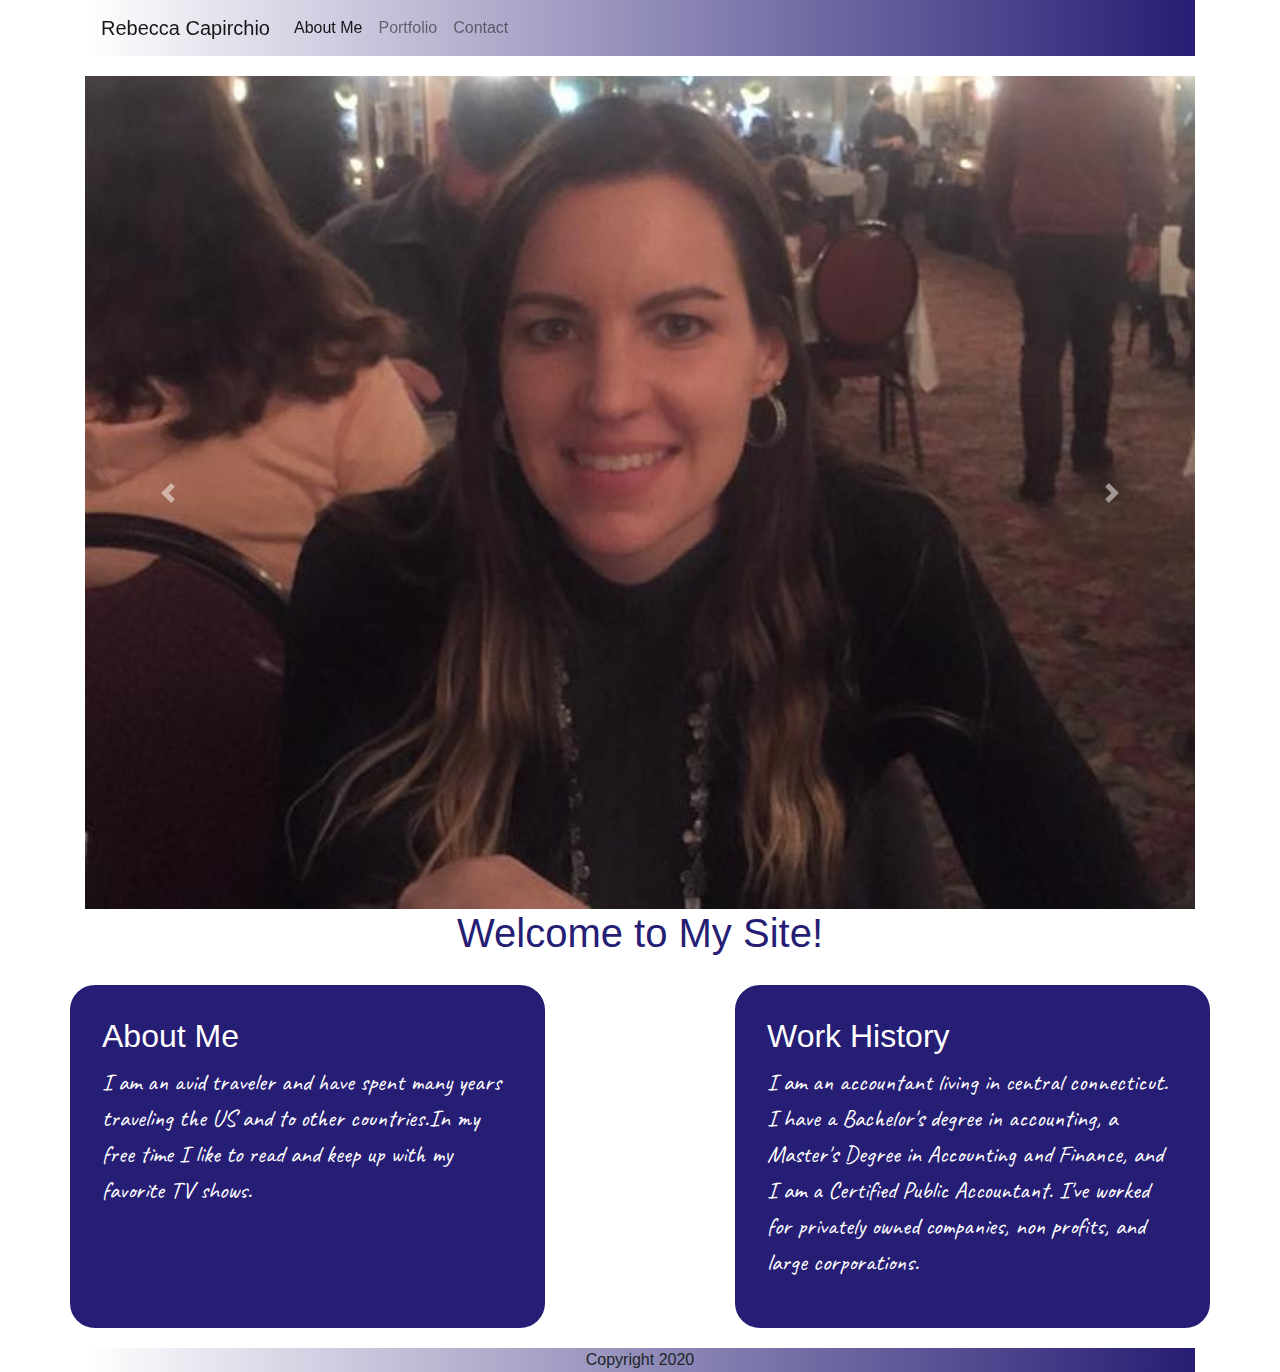
<file: index.html>
<!DOCTYPE html>
<html lang="en-us">

<head>
    <meta charset="UTF-8"/>
    <title>Rebecca Capirchio</title>
    <link rel="stylesheet" href="https://stackpath.bootstrapcdn.com/bootstrap/4.4.1/css/bootstrap.min.css" integrity="sha384-Vkoo8x4CGsO3+Hhxv8T/Q5PaXtkKtu6ug5TOeNV6gBiFeWPGFN9MuhOf23Q9Ifjh" crossorigin="anonymous">
    <link rel="stylesheet" href="style.css">
    <script src="https://code.jquery.com/jquery-3.4.1.slim.min.js" integrity="sha384-J6qa4849blE2+poT4WnyKhv5vZF5SrPo0iEjwBvKU7imGFAV0wwj1yYfoRSJoZ+n" crossorigin="anonymous"></script>
    <script src="https://cdn.jsdelivr.net/npm/popper.js@1.16.0/dist/umd/popper.min.js" integrity="sha384-Q6E9RHvbIyZFJoft+2mJbHaEWldlvI9IOYy5n3zV9zzTtmI3UksdQRVvoxMfooAo" crossorigin="anonymous"></script>
    <script src="https://stackpath.bootstrapcdn.com/bootstrap/4.4.1/js/bootstrap.min.js" integrity="sha384-wfSDF2E50Y2D1uUdj0O3uMBJnjuUD4Ih7YwaYd1iqfktj0Uod8GCExl3Og8ifwB6" crossorigin="anonymous"></script>
    <link href="https://fonts.googleapis.com/css2?family=Caveat&display=swap" rel="stylesheet">
</head>

<body>
    <div class="container">
        <!---Top Navigation Bar-->
        <nav class="navbar navbar-expand-lg navbar-light sticky-top margin" ID="grad">
            <a class="navbar-brand" href="index.html">Rebecca Capirchio</a>
            <button class="navbar-toggler" type="button" data-toggle="collapse" data-target="#navbarNav" aria-controls="navbarNav" aria-expanded="false" aria-label="Toggle navigation">
              <span class="navbar-toggler-icon"></span>
            </button>
            <div class="collapse navbar-collapse" id="navbarNav">
              <ul class="navbar-nav">
                <li class="nav-item active">
                  <a class="nav-link" href="#aboutme">About Me <span class="sr-only">(current)</span></a>
                </li>
                <li class="nav-item">
                  <a class="nav-link" href="portfolio.html">Portfolio</a>
                </li>
                <li class="nav-item">
                  <a class="nav-link" href="contact.html">Contact</a>
                </li>
                </ul>
            </div>
          </nav>
          <!--Picture Slide Show-->
          <div id="carouselExampleControls" class="carousel slide" data-ride="carousel">
            <div class="carousel-inner">
              <div class="carousel-item active">
                <img src="New Orleans.jpg" class="d-block w-100" alt="Picture 1">
              </div>
              <div class="carousel-item">
                <img src="DC.jpg" class="d-block w-100" alt="Picture 2">
              </div>
              <div class="carousel-item">
                <img src="montana.jpg" class="d-block w-100" alt="Picture 3">
              </div>
              <div class="carousel-item">
                <img src="NH.jpg" class="d-block w-100" alt="Picture 4">
              </div>
            </div>
            <a class="carousel-control-prev" href="#carouselExampleControls" role="button" data-slide="prev">
              <span class="carousel-control-prev-icon" aria-hidden="true"></span>
              <span class="sr-only">Previous</span>
            </a>
            <a class="carousel-control-next" href="#carouselExampleControls" role="button" data-slide="next">
              <span class="carousel-control-next-icon" aria-hidden="true"></span>
              <span class="sr-only">Next</span>
            </a>
          </div>
          <!--row under pictures-->
          <div class="row"></div>
          <h1>Welcome to My Site!</h1>
          <div class="row">

            <!-- columns -->
                      <div class="col-md-5 sections2" id="aboutme">
                        <h2>About Me</h2>
                        <p>I am an avid traveler and have spent many years traveling the US and to other countries.In my free time I like to read and keep up with my favorite TV shows.</p>
                     </div>
                     <div class="col-md-2"></div>
                     <div class="col-md-5 sections2">
                        <h2>Work History</h2>
                        <p>I am an accountant living in central connecticut. I have a Bachelor's degree in accounting, a Master's Degree in Accounting and Finance, and I am a Certified Public Accountant. I've worked for privately owned companies, non profits, and large corporations.</p>
                     </div>
         </div>
         <footer ID="grad">Copyright 2020</footer>
    </div>







</body>

</html>
</file>
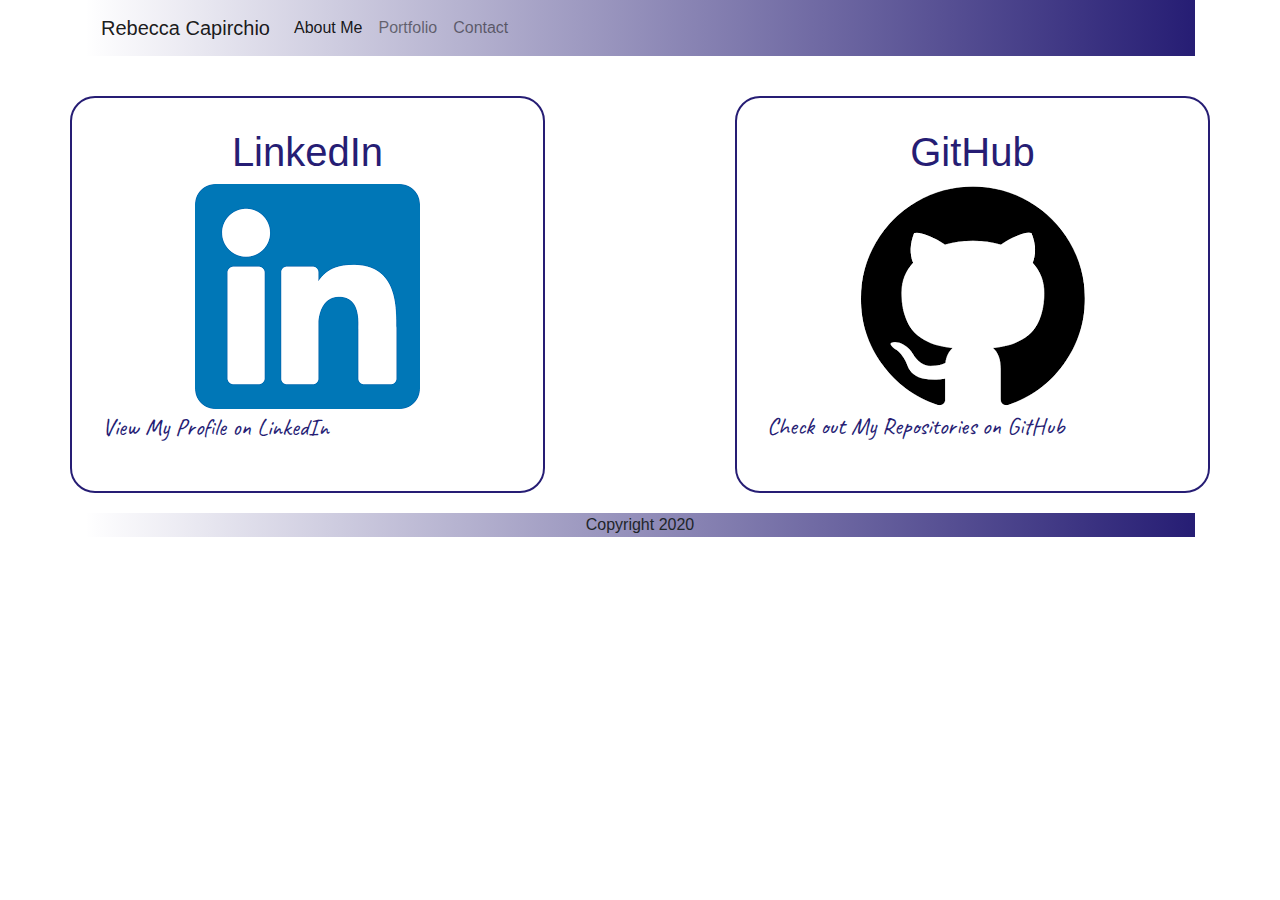
<file: portfolio.html>
<!DOCTYPE html>
<html lang="en-us">

<head>
    <meta charset="UTF-8"/>
    <title>Portfolio</title>
    <link rel="stylesheet" href="https://stackpath.bootstrapcdn.com/bootstrap/4.4.1/css/bootstrap.min.css" integrity="sha384-Vkoo8x4CGsO3+Hhxv8T/Q5PaXtkKtu6ug5TOeNV6gBiFeWPGFN9MuhOf23Q9Ifjh" crossorigin="anonymous">
    <link rel="stylesheet" href="style.css">
    <script src="https://code.jquery.com/jquery-3.4.1.slim.min.js" integrity="sha384-J6qa4849blE2+poT4WnyKhv5vZF5SrPo0iEjwBvKU7imGFAV0wwj1yYfoRSJoZ+n" crossorigin="anonymous"></script>
    <script src="https://cdn.jsdelivr.net/npm/popper.js@1.16.0/dist/umd/popper.min.js" integrity="sha384-Q6E9RHvbIyZFJoft+2mJbHaEWldlvI9IOYy5n3zV9zzTtmI3UksdQRVvoxMfooAo" crossorigin="anonymous"></script>
    <script src="https://stackpath.bootstrapcdn.com/bootstrap/4.4.1/js/bootstrap.min.js" integrity="sha384-wfSDF2E50Y2D1uUdj0O3uMBJnjuUD4Ih7YwaYd1iqfktj0Uod8GCExl3Og8ifwB6" crossorigin="anonymous"></script>
    <link href="https://fonts.googleapis.com/css2?family=Caveat&display=swap" rel="stylesheet">
</head>

<body>
    <div class="container">
        <nav class="navbar navbar-expand-lg navbar-light sticky-top margin" ID="grad">
            <a class="navbar-brand" href="index.html">Rebecca Capirchio</a>
            <button class="navbar-toggler" type="button" data-toggle="collapse" data-target="#navbarNav" aria-controls="navbarNav" aria-expanded="false" aria-label="Toggle navigation">
              <span class="navbar-toggler-icon"></span>
            </button>
            <div class="collapse navbar-collapse" id="navbarNav">
              <ul class="navbar-nav">
                <li class="nav-item active">
                  <a class="nav-link" href="index.html">About Me <span class="sr-only">(current)</span></a>
                </li>
                <li class="nav-item">
                  <a class="nav-link" href="portfolio.html">Portfolio</a>
                </li>
                <li class="nav-item">
                  <a class="nav-link" href="contact.html">Contact</a>
                </li>
                </ul>
            </div>
          </nav>
          <div class="row">

            <!-- columns -->
                    <div class="col-md-5 sections icons">
                        <h1>LinkedIn</h1>
                        <a href="https://www.linkedin.com/in/rebecca-capirchio-7646961b"> <img src="LinkedIn.png" class = "rounded mx-auto d-block" alt="LinkedIn"></a>
                        <p>View My Profile on LinkedIn</p>
                     </div>
                     <div class="col-md-2"></div>
                     <div class="col-md-5 sections icons">
                        <h1>GitHub</h1>
                        <a href="https://github.com/rlizm100"> <img src="GitHub.png" href="https://github.com/rlizm100" class = "rounded mx-auto d-block" alt="GitHub"></a>
                        <p>Check out My Repositories on GitHub</p>
                     </div>
         </div>
         <footer ID="grad">Copyright 2020</footer>
    </div>






</body>

</html>
</file>
<file: style.css>
.margin{
    margin-bottom: 20px;
}

#grad {
  background-image: linear-gradient(to right, rgba(82, 77, 119, 0), rgba(38,29,116,1));
}

h1{
    text-align: center;
    color:  rgba(38,29,116,1)
}

p{
    font-family: 'Caveat', cursive;
    font-size: x-large;
}

.sections{
    margin-top: 20px;
    margin-bottom: 20px;
    padding: 30px;
    border-radius: 25px;
    border-width: thick;
    border: 2px solid rgba(38,29,116,1);
    color:  rgba(38,29,116,1);
}

.sections2{
    margin-top: 20px;
    margin-bottom: 20px;
    padding: 30px;
    border-radius: 25px;
    border-width: thick;
    border: 2px solid rgba(38,29,116,1);
    color: white;
    background-color: rgba(38,29,116,1);
}

.icons{
    display: block;
    margin-left: auto;
    margin-right: auto;
    width: 50%;
}
footer{
    text-align: center;
}
</file>
